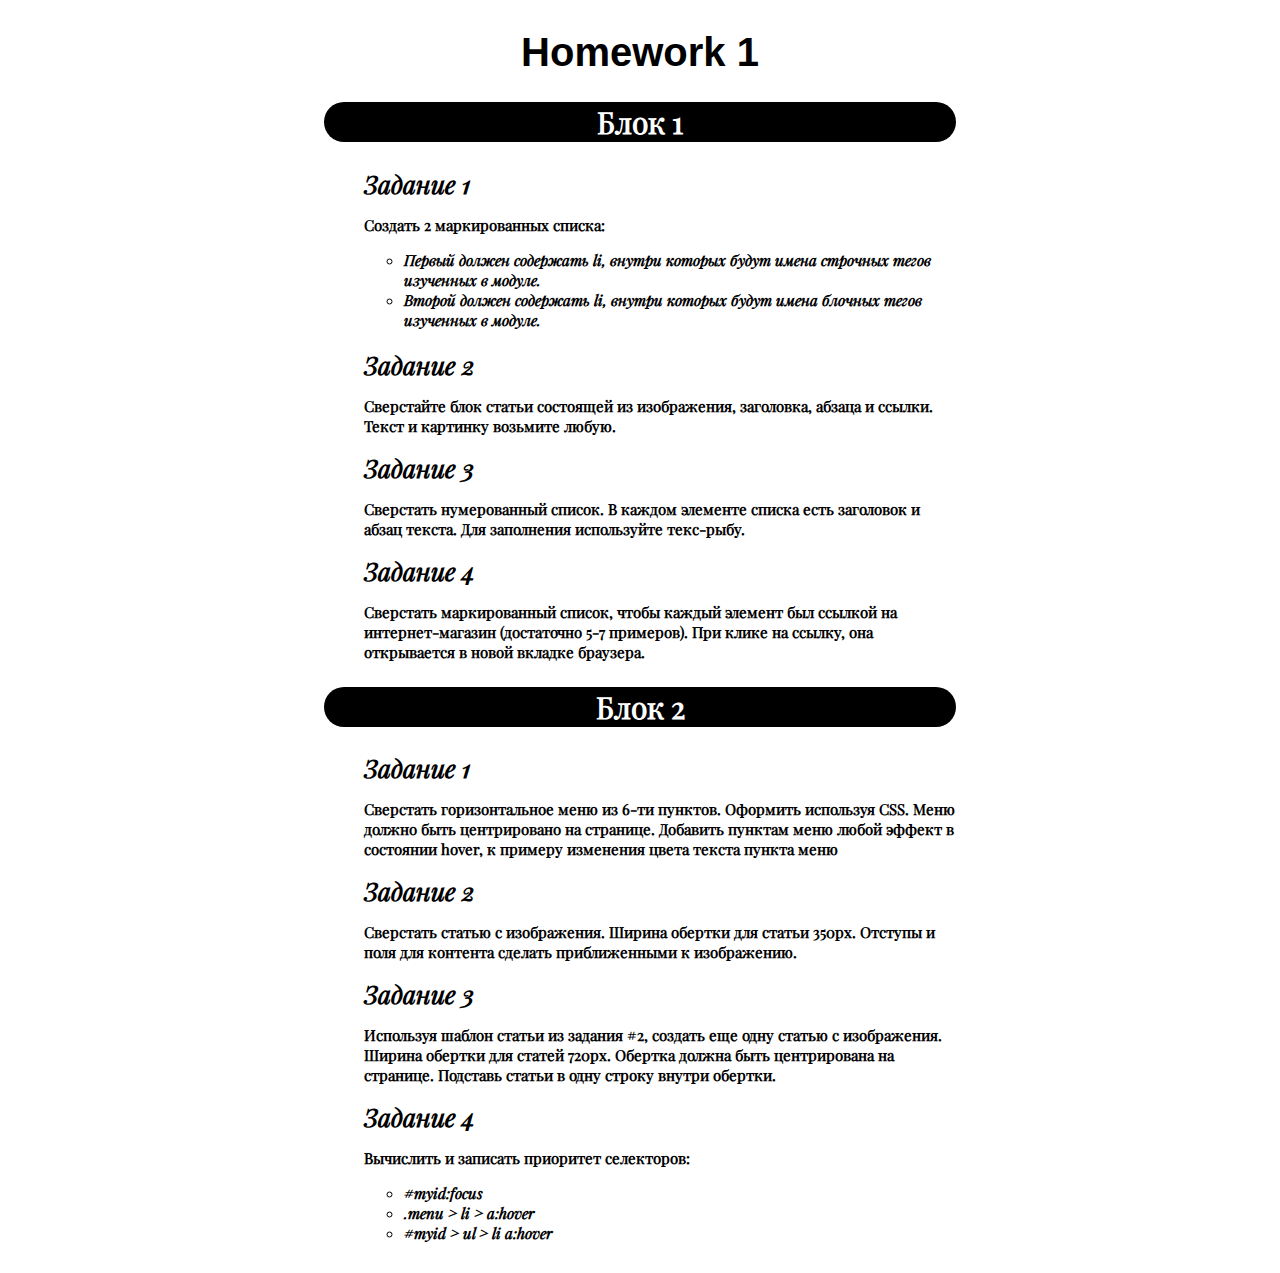
<file: Lesson_22_HTML_CSS/HW_22/index.html>
<!DOCTYPE html>
<html lang="en">
<head>
    <meta charset="UTF-8">
    <link rel="stylesheet" href="css/style.css">
    <title>HW_1</title>
</head>
<body>
    <div class="homework">
        <h1>Homework 1</h1>

        <h2>Блок 1</h2>
        <ol>
            <li>
                <a href="1_tags.html" target="_blank">Задание 1</a>
                <p>Создать 2 маркированных списка:</p>
                <ul>
                    <li>
                        Первый должен содержать li, внутри которых будут
                        имена строчных тегов изученных в модуле.
                    </li>
                    <li>
                        Второй должен содержать li, внутри которых будут
                        имена блочных тегов изученных в модуле.
                    </li>
                </ul>
                <br>
            </li>
            <li>
                <a href="2_article.html" target="_blank">Задание 2</a>
                <p>
                    Сверстайте блок статьи состоящей из изображения, заголовка,
                    абзаца и ссылки. Текст и картинку возьмите любую.
                </p>
            </li>
            <li>
                <a href="3_lorem_ipsum.html" target="_blank">Задание 3</a>
                <p>
                    Сверстать нумерованный список. В каждом элементе списка есть
                    заголовок и абзац текста. Для заполнения используйте текс-рыбу.
                </p>
            </li>
            <li>
                <a href="4_shops.html" target="_blank">Задание 4</a>
                <p>
                    Сверстать маркированный список, чтобы каждый элемент был ссылкой
                    на интернет-магазин (достаточно 5-7 примеров). При клике на ссылку,
                    она открывается в новой вкладке браузера.
                </p>
            </li>
        </ol>
        <h2>Блок 2</h2>
        <ol>
            <li>
                <a href="5_menu.html" target="_blank">Задание 1</a>
                <p>
                    Сверстать горизонтальное меню из 6-ти пунктов. Оформить используя CSS.
                    Меню должно быть центрировано на странице. Добавить пунктам меню любой
                    эффект в состоянии hover, к примеру изменения цвета текста пункта меню
                </p>
            </li>
            <li>
                <a href="6_img_article.html" target="_blank">Задание 2</a>
                <p>
                    Сверстать статью с изображения. Ширина обертки для статьи 350px.
                    Отступы и поля для контента сделать приближенными к изображению.
                </p>
            </li>
            <li>
                <a href="7_two_article.html" target="_blank">Задание 3</a>
                <p>
                    Используя шаблон статьи из задания #2, создать еще одну статью с изображения.
                    Ширина обертки для статей 720px. Обертка должна быть центрирована на странице.
                    Подставь статьи в одну строку внутри обертки.
                </p>
            </li>
            <li>
                <a href="8_selector_priority.html" target="_blank">Задание 4</a>
                <p>Вычислить и записать приоритет селекторов:</p>
                <ul>
                    <li>#myid:focus</li>
                    <li>.menu > li > a:hover</li>
                    <li>#myid > ul > li a:hover</li>
                </ul>
            </li>
        </ol>
    </div>
</body>
</html>
</file>
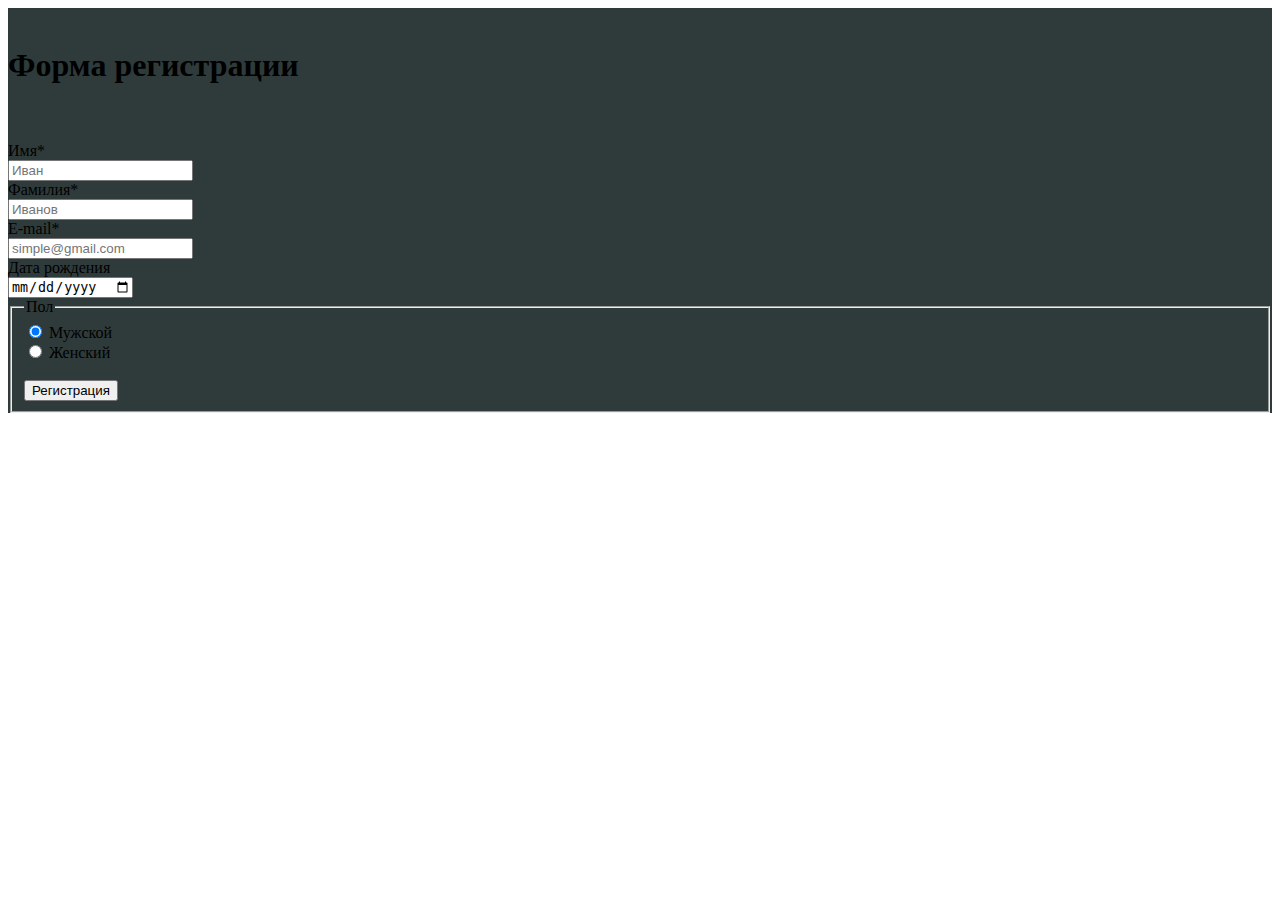
<file: Lesson_09/PR_09/form_with_bootstrap.html>
<!doctype html>
<html lang="en">
<head>
    <meta charset="utf-8">
    <meta name="viewport" content="width=device-width, initial-scale=1">
    <title>registration form</title>
    <link href="https://cdn.jsdelivr.net/npm/bootstrap@5.2.0/dist/css/bootstrap.min.css" rel="stylesheet" integrity="sha384-gH2yIJqKdNHPEq0n4Mqa/HGKIhSkIHeL5AyhkYV8i59U5AR6csBvApHHNl/vI1Bx" crossorigin="anonymous">
</head>
    <body>
        <div class="container bg-gradient" style="background-color: rgb(47, 59, 59) ">
            <br>
            <h1 class="text-light text-center fs-1" style="--bs-text-opacity: .7;">Форма регистрации</h1>
            <br>
            <br>
            <form>
                <div class="row mb-3 ">
                    <label for="name" class="col-sm-3 col-form-label text-light text-end fs-5">Имя*</label>           
                    <div class="col-sm-6">
                        <input type="text" class="form-control form-control-lg text-bg-dark bg-gradient shadow" name="name" id="name" placeholder="Иван" required>
                    </div>
                </div>
                
                <div class="row mb-3">
                    <label for="surname" class="col-sm-3 col-form-label text-light text-end fs-5">Фамилия*</label>           
                    <div class="col-sm-6">
                        <input type="text" class="form-control form-control-lg text-bg-dark bg-gradient shadow" name="surname" id="surname" placeholder="Иванов" required>
                    </div>
                </div>

                <div class="row mb-3">
                    <label for="email" class="col-sm-3 col-form-label text-light text-end fs-5">E-mail*</label>           
                    <div class="col-sm-6">
                        <input type="email" class="form-control form-control-lg text-bg-dark bg-gradient shadow" name="email" id="email" placeholder="simple@gmail.com" required>
                    </div>
                </div>

                <div class="row mb-3">
                    <label for="birthday" class="col-sm-3 col-form-label text-light text-end fs-5">Дата рождения</label>
                    <div class="col-sm-3">
                        <input type="date" class="form-control form-control-lg text-bg-dark bg-gradient shadow" name="birthday" id="birthday">
                    </div>
                </div>
                
                <fieldset class="row mb-3">
                <legend class="col-form-label col-sm-3 pt-0 text-light text-end fs-5">Пол</legend>
                <div class="col-sm-8">
                    <div class="form-check">
                        <input class="form-check-input" type="radio" name="sex" id="men" value="men" checked>
                        <label class="form-check-label text-light" for="men">Мужской</label>
                    </div>
                    
                    <div class="form-check">
                        <input class="form-check-input" type="radio" name="sex" id="women" value="women">
                        <label class="form-check-label text-light" for="women">Женский</label>
                    </div>
                    <br>
                </div>
                
                <div class="d-grid row mb-3 col-sm-3 mx-auto">
                    <button class="btn btn-success bg-gradient shadow fs-5" neme="registration" id="registration" type="submit">Регистрация</button>
                    <br>
                </div>
            </form>
        </div>    
    </body>
</html>
</file>
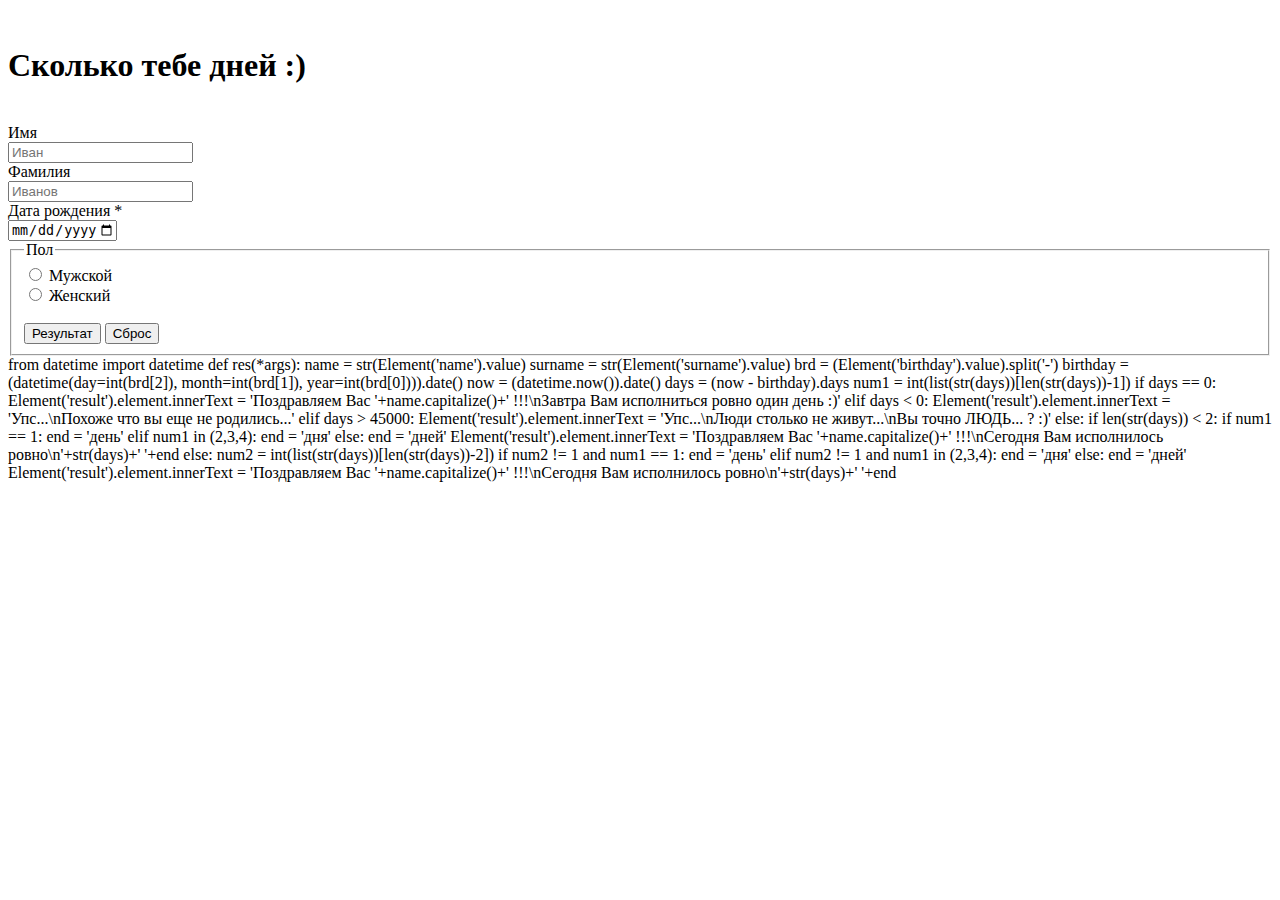
<file: Lesson_09/PR_09/How_many_days.html>
<!doctype html>
<html lang="en">
  <head>
    <meta charset="utf-8">
    <meta name="viewport" content="width=device-width, initial-scale=1">
    <title>How many days</title>
    <link href="https://cdn.jsdelivr.net/npm/bootstrap@5.2.0/dist/css/bootstrap.min.css" rel="stylesheet" integrity="sha384-gH2yIJqKdNHPEq0n4Mqa/HGKIhSkIHeL5AyhkYV8i59U5AR6csBvApHHNl/vI1Bx" crossorigin="anonymous">
    <link rel="stylesheet" href="https://pyscript.net/alpha/pyscript.css" />
    <script defer src="https://pyscript.net/alpha/pyscript.js"></script> 
  </head>
  <body>
        <div class="container mw-100 bg-gradient">
            <br>
            <h1 class="text-dark text-center fs-1 fw-bolder text-opacity-75">Сколько тебе дней :)</h1>
            <br>
            <div class="row mb-3 ">
                <label for="name" class="col-sm-4 col-form-label text-dark text-end fs-5 fw-semibold text-opacity-75 fst-italic">Имя</label>           
                <div class="col-sm-4">
                    <input type="text" class="form-control form-control-lg text-bg-dark bg-gradient shadow-lg" style="--bs-bg-opacity: .8;" id="name" placeholder="Иван">
                </div>
            </div>                
            <div class="row mb-3">
                <label for="surname" class="col-sm-4 col-form-label text-dark text-end fs-5 fw-semibold text-opacity-75 fst-italic">Фамилия</label>           
                <div class="col-sm-4">
                    <input type="text" class="form-control form-control-lg text-bg-dark bg-gradient shadow-lg" style="--bs-bg-opacity: .8;" id="surname" placeholder="Иванов">
                </div>
            </div>
            <div class="row mb-3">
                <label for="birthday" class="col-sm-4 col-form-label text-dark text-end fs-5 fw-semibold text-opacity-75 fst-italic">Дата рождения *</label>
                <div class="col-sm-2">
                    <input type="date" class="form-control form-control-lg text-bg-dark bg-gradient shadow" style="--bs-bg-opacity: .8;" id="birthday" max="2022-01-01">
                </div>
            </div>                
            <fieldset class="row mb-3">
            <legend class="col-form-label col-sm-4 pt-0 text-dark text-end fs-5 fw-semibold text-opacity-75 fst-italic">Пол</legend>
            <div class="col-sm-8">
                <div class="form-check">
                    <input class="form-check-input" type="radio" name="sex" id="men" value="men">
                    <label class="form-check-label text-dark" for="men">Мужской</label>
                </div>                   
                <div class="form-check">
                    <input class="form-check-input" type="radio" name="sex" id="women" value="women">
                    <label class="form-check-label text-dark" for="women">Женский</label>
                </div>
                <br>
            </div>               
            <div class="d-grid gap-2 col-sm-3 mx-auto">
            <button class="btn btn-outline-success bg-gradient shadow fs-5" id="submit" type="submit" pys-onClick="res">Результат</button>
            <button class="btn btn-outline-danger bg-gradient shadow fs-5" onClick="history.go(0);">Сброс</button>
            <br>
            </div>                   
            <div class="row mb-3"><span id="result" class="fs-2 text-dark fst-italic text-center fw-bolder text-opacity-75"></span></div>
        </div>    
    <py-script>
        from datetime import datetime
        
        def res(*args):
            name = str(Element('name').value)
            surname = str(Element('surname').value)
            brd = (Element('birthday').value).split('-')
            birthday = (datetime(day=int(brd[2]), month=int(brd[1]), year=int(brd[0]))).date()
            now = (datetime.now()).date()
            days = (now - birthday).days
            num1 = int(list(str(days))[len(str(days))-1])

            if days == 0:
                Element('result').element.innerText = 'Поздравляем Вас '+name.capitalize()+' !!!\nЗавтра Вам исполниться ровно один день :)'
            elif days < 0:
                Element('result').element.innerText = 'Упс...\nПохоже что вы еще не родились...'
            elif days > 45000:
                Element('result').element.innerText = 'Упс...\nЛюди столько не живут...\nВы точно ЛЮДЬ... ? :)'
            else:
                if len(str(days)) < 2:
                    if num1 == 1:
                        end = 'день'
                    elif num1 in (2,3,4):
                        end = 'дня'
                    else:
                        end = 'дней'
                    Element('result').element.innerText = 'Поздравляем Вас '+name.capitalize()+' !!!\nСегодня Вам исполнилось ровно\n'+str(days)+' '+end                        
                else:
                    num2 = int(list(str(days))[len(str(days))-2])            
                    if num2 != 1 and num1 == 1:
                        end = 'день'
                    elif num2 != 1 and num1 in (2,3,4):
                        end = 'дня'
                    else:
                        end = 'дней'
                    Element('result').element.innerText = 'Поздравляем Вас '+name.capitalize()+' !!!\nСегодня Вам исполнилось ровно\n'+str(days)+' '+end
    </py-script>
  </body>
</html>
</file>
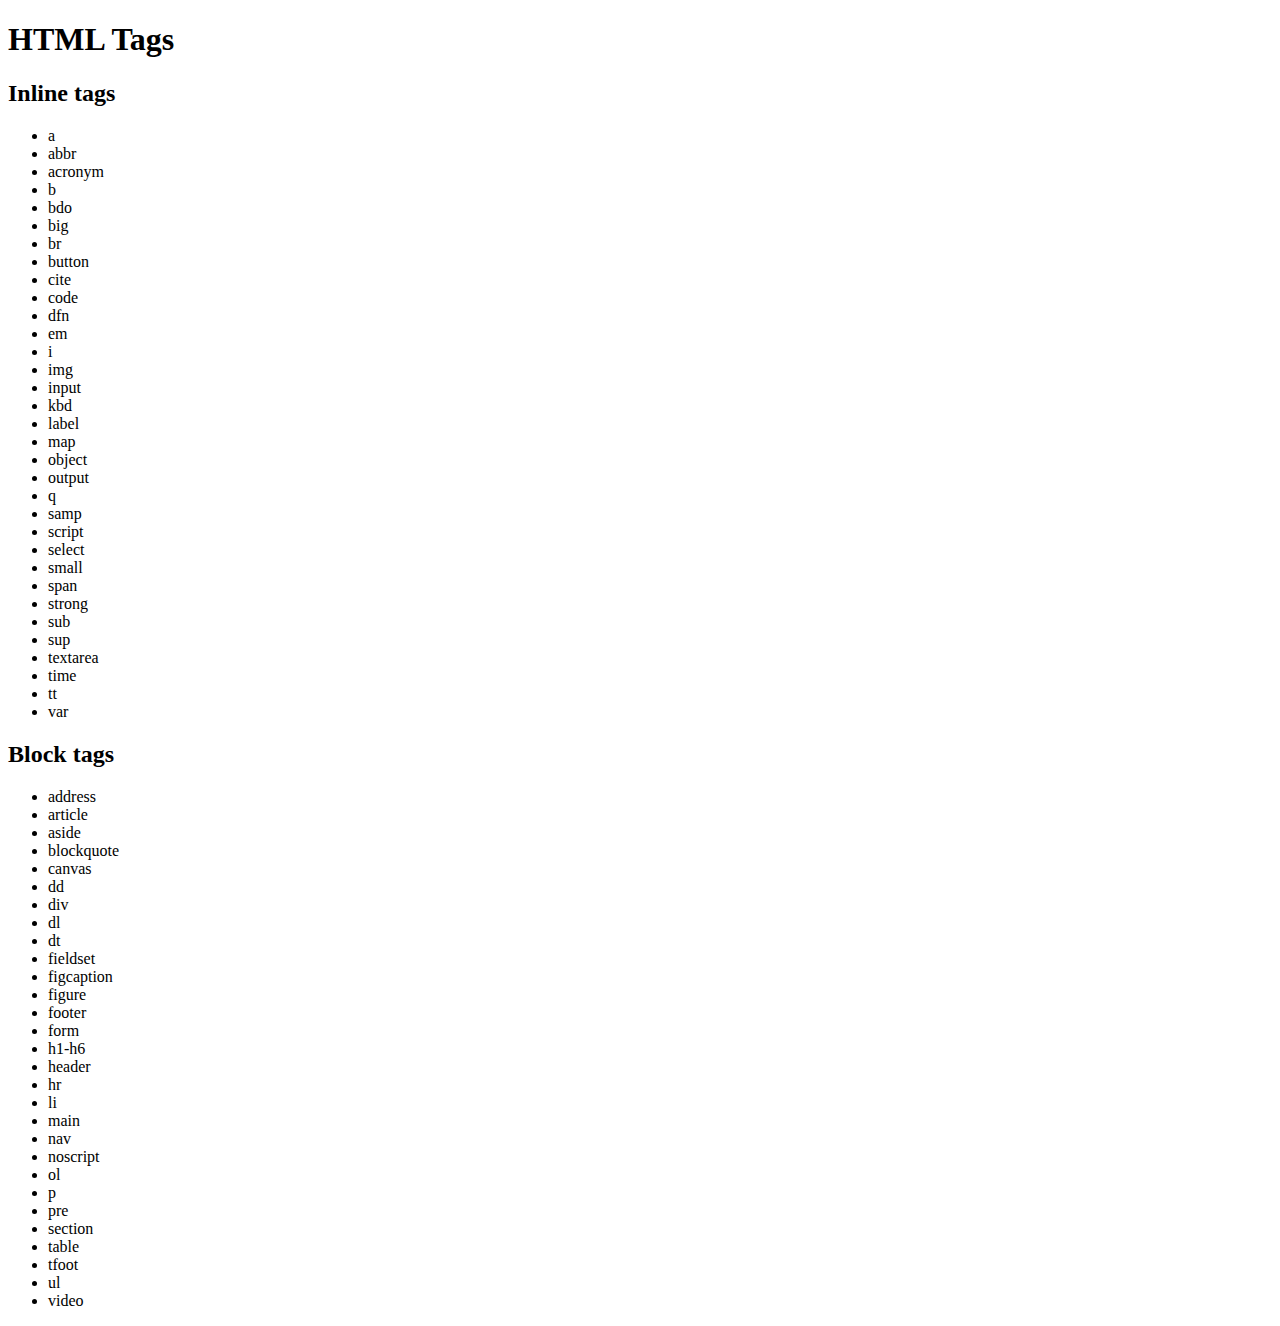
<file: Lesson_22_HTML_CSS/HW_22/1_tags.html>
<!DOCTYPE html>
<html lang="en">
<head>
    <meta charset="UTF-8">
    <title>Пункт 1 Задание 1</title>
</head>
<body>
    <h1>HTML Tags</h1>

    <h2>Inline tags</h2>
    <ul>
        <li>a</li>
        <li>abbr</li>
        <li>acronym</li>
        <li>b</li>
        <li>bdo</li>
        <li>big</li>
        <li>br</li>
        <li>button</li>
        <li>cite</li>
        <li>code</li>
        <li>dfn</li>
        <li>em</li>
        <li>i</li>
        <li>img</li>
        <li>input</li>
        <li>kbd</li>
        <li>label</li>
        <li>map</li>
        <li>object</li>
        <li>output</li>
        <li>q</li>
        <li>samp</li>
        <li>script</li>
        <li>select</li>
        <li>small</li>
        <li>span</li>
        <li>strong</li>
        <li>sub</li>
        <li>sup</li>
        <li>textarea</li>
        <li>time</li>
        <li>tt</li>
        <li>var</li>
    </ul>

    <h2>Block tags</h2>
    <ul>
        <li>address</li>
        <li>article</li>
        <li>aside</li>
        <li>blockquote</li>
        <li>canvas</li>
        <li>dd</li>
        <li>div</li>
        <li>dl</li>
        <li>dt</li>
        <li>fieldset</li>
        <li>figcaption</li>
        <li>figure</li>
        <li>footer</li>
        <li>form</li>
        <li>h1-h6</li>
        <li>header</li>
        <li>hr</li>
        <li>li</li>
        <li>main</li>
        <li>nav</li>
        <li>noscript</li>
        <li>ol</li>
        <li>p</li>
        <li>pre</li>
        <li>section</li>
        <li>table</li>
        <li>tfoot</li>
        <li>ul</li>
        <li>video</li>
    </ul>
</body>
</html>
</file>
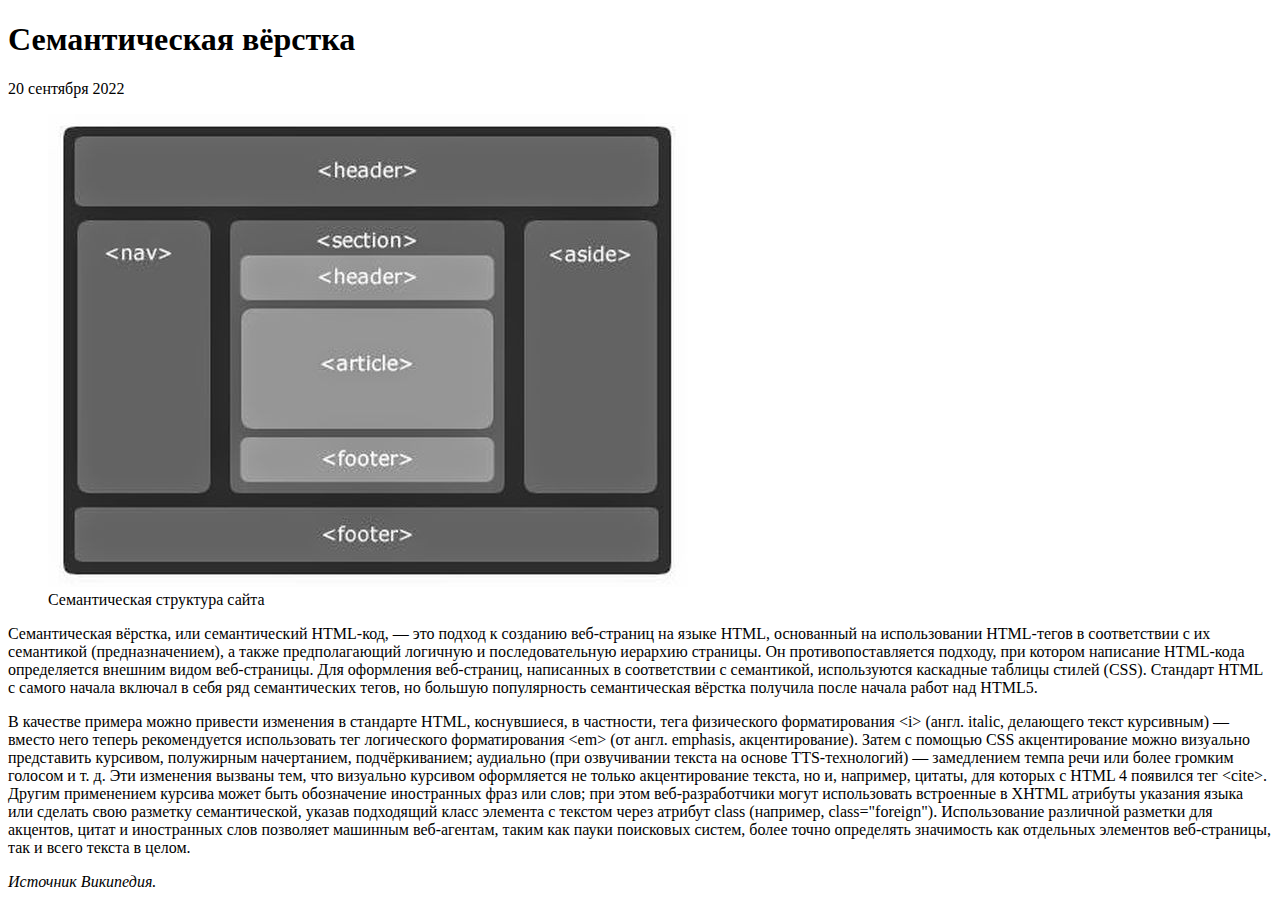
<file: Lesson_22_HTML_CSS/HW_22/2_article.html>
<!DOCTYPE html>
<html lang="en">
<head>
    <meta charset="UTF-8">
    <title>Пункт 1 Задание 2</title>
</head>
<body>
    <main>
        <article>
            <header>
                <h1>Семантическая вёрстка</h1>
                <time datetime="2022-09-20">20 сентября 2022</time>
            </header>

            <figure>
                <img src="img/structure.jpg" alt="Section tags image" />
                <figcaption>Семантическая структура сайта</figcaption>
            </figure>

            <p>
                Семантическая вёрстка, или семантический HTML-код, — это подход к созданию
                веб-страниц на языке HTML, основанный на использовании HTML-тегов в соответствии
                с их семантикой (предназначением), а также предполагающий логичную и последовательную
                иерархию страницы. Он противопоставляется подходу, при котором написание HTML-кода
                определяется внешним видом веб-страницы. Для оформления веб-страниц, написанных в
                соответствии с семантикой, используются каскадные таблицы стилей (CSS). Стандарт HTML
                с самого начала включал в себя ряд семантических тегов, но большую популярность
                семантическая вёрстка получила после начала работ над HTML5.</p>
            <p>
                В качестве примера можно привести изменения в стандарте HTML, коснувшиеся, в частности,
                тега физического форматирования &lt;i&gt; (англ. italic, делающего текст курсивным)
                — вместо него теперь рекомендуется использовать тег логического форматирования &lt;em&gt;
                (от англ. emphasis, акцентирование). Затем с помощью CSS акцентирование можно визуально
                представить курсивом, полужирным начертанием, подчёркиванием; аудиально (при озвучивании
                текста на основе TTS-технологий) — замедлением темпа речи или более громким голосом и т. д.
                Эти изменения вызваны тем, что визуально курсивом оформляется не только акцентирование
                текста, но и, например, цитаты, для которых с HTML 4 появился тег &lt;cite&gt;. Другим
                применением курсива может быть обозначение иностранных фраз или слов; при этом
                веб-разработчики могут использовать встроенные в XHTML атрибуты указания языка или
                сделать свою разметку семантической, указав подходящий класс элемента с текстом через атрибут
                class (например, class="foreign"). Использование различной разметки для акцентов, цитат и
                иностранных слов позволяет машинным веб-агентам, таким как пауки поисковых систем, более точно
                определять значимость как отдельных элементов веб-страницы, так и всего текста в целом.</p>

            <address>
                Источник Википедия.
            </address>
        </article>
    </main>
</body>
</html>
</file>
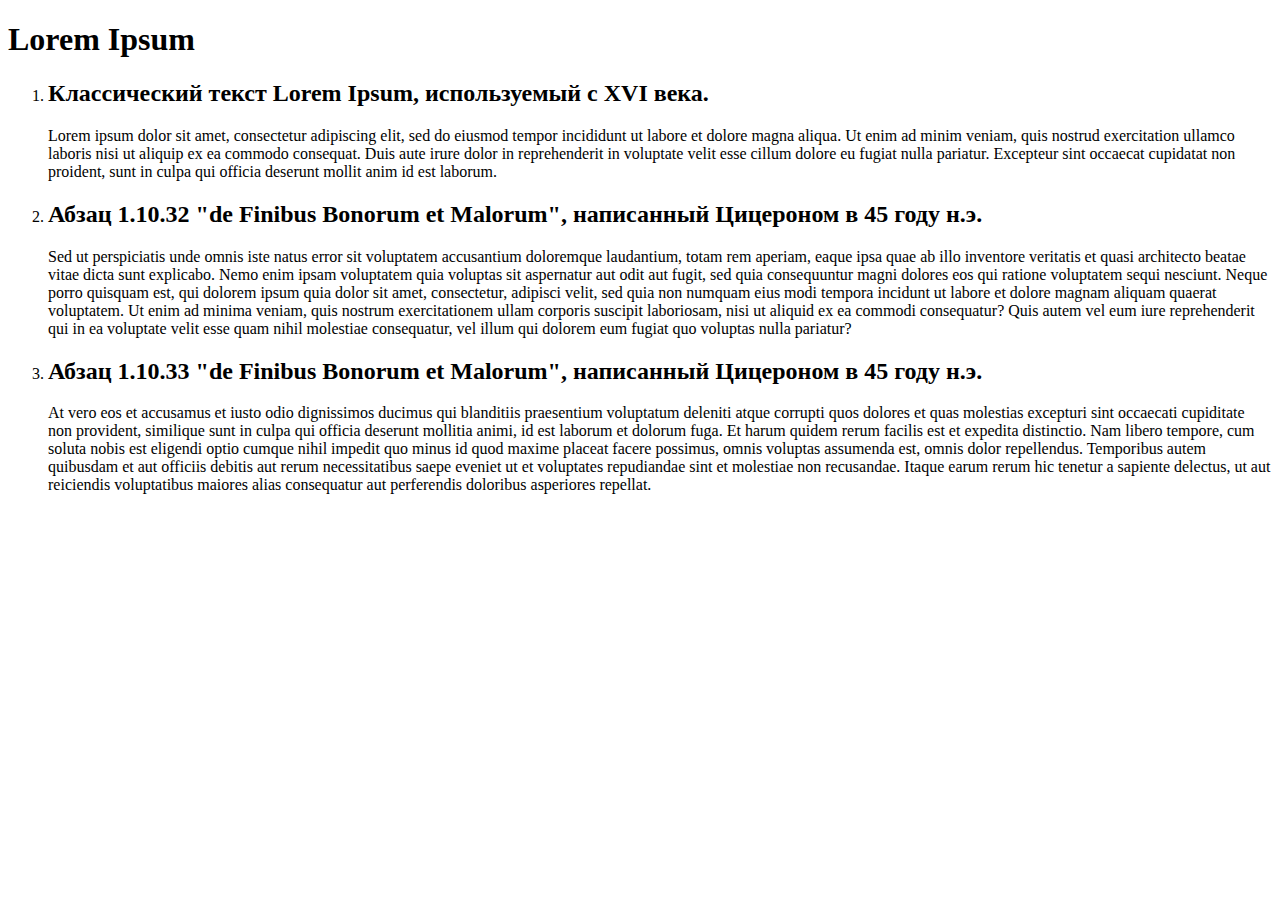
<file: Lesson_22_HTML_CSS/HW_22/3_lorem_ipsum.html>
<!DOCTYPE html>
<html lang="en">
<head>
    <meta charset="UTF-8">
    <title>Пункт 1 Задание 3</title>
</head>
<body>
    <h1>Lorem Ipsum</h1>

    <ol>
        <li>
            <h2>
                Классический текст Lorem Ipsum, используемый с XVI века.
            </h2>
            <p>
                Lorem ipsum dolor sit amet, consectetur adipiscing elit, sed
                do eiusmod tempor incididunt ut labore et dolore magna aliqua.
                Ut enim ad minim veniam, quis nostrud exercitation ullamco
                laboris nisi ut aliquip ex ea commodo consequat. Duis aute
                irure dolor in reprehenderit in voluptate velit esse cillum
                dolore eu fugiat nulla pariatur. Excepteur sint occaecat
                cupidatat non proident, sunt in culpa qui officia deserunt
                mollit anim id est laborum.
            </p>
        </li>
        <li>
            <h2>
                Абзац 1.10.32 "de Finibus Bonorum et Malorum", написанный
                Цицероном в 45 году н.э.
            </h2>
            <p>
                Sed ut perspiciatis unde omnis iste natus error sit voluptatem
                accusantium doloremque laudantium, totam rem aperiam, eaque ipsa
                quae ab illo inventore veritatis et quasi architecto beatae vitae
                dicta sunt explicabo. Nemo enim ipsam voluptatem quia voluptas
                sit aspernatur aut odit aut fugit, sed quia consequuntur magni
                dolores eos qui ratione voluptatem sequi nesciunt. Neque porro
                quisquam est, qui dolorem ipsum quia dolor sit amet, consectetur,
                adipisci velit, sed quia non numquam eius modi tempora incidunt
                ut labore et dolore magnam aliquam quaerat voluptatem. Ut enim
                ad minima veniam, quis nostrum exercitationem ullam corporis
                suscipit laboriosam, nisi ut aliquid ex ea commodi consequatur?
                Quis autem vel eum iure reprehenderit qui in ea voluptate velit
                esse quam nihil molestiae consequatur, vel illum qui dolorem eum
                fugiat quo voluptas nulla pariatur?
            </p>
        </li>
        <li>
            <h2>
                Абзац 1.10.33 "de Finibus Bonorum et Malorum", написанный Цицероном
                в 45 году н.э.
            </h2>
            <p>
                At vero eos et accusamus et iusto odio dignissimos ducimus qui blanditiis
                praesentium voluptatum deleniti atque corrupti quos dolores et quas
                molestias excepturi sint occaecati cupiditate non provident, similique
                sunt in culpa qui officia deserunt mollitia animi, id est laborum et dolorum
                fuga. Et harum quidem rerum facilis est et expedita distinctio. Nam libero
                tempore, cum soluta nobis est eligendi optio cumque nihil impedit quo minus
                id quod maxime placeat facere possimus, omnis voluptas assumenda est, omnis
                dolor repellendus. Temporibus autem quibusdam et aut officiis debitis aut
                rerum necessitatibus saepe eveniet ut et voluptates repudiandae sint et
                molestiae non recusandae. Itaque earum rerum hic tenetur a sapiente delectus,
                ut aut reiciendis voluptatibus maiores alias consequatur aut perferendis
                doloribus asperiores repellat.
            </p>
        </li>
    </ol>
</body>
</html>
</file>
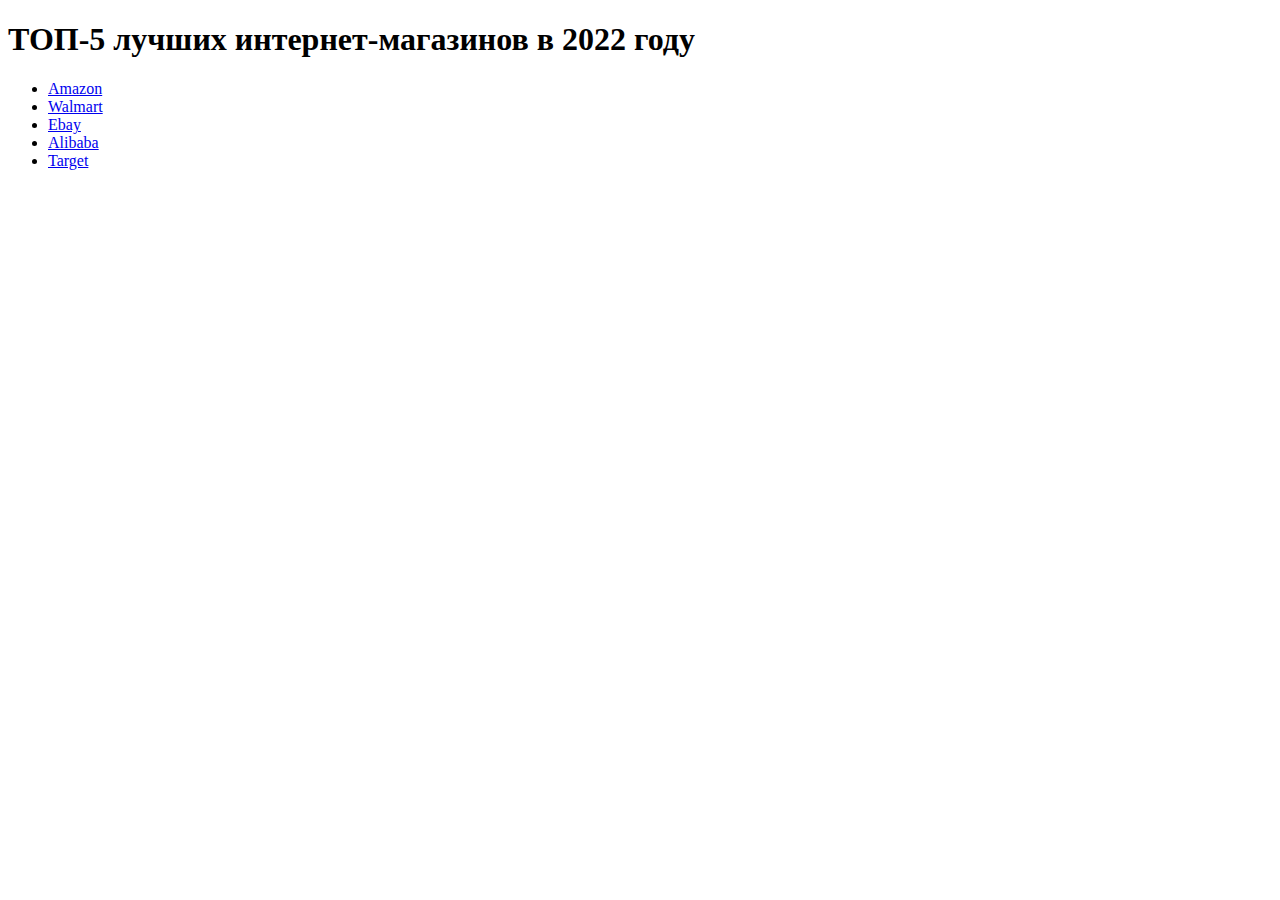
<file: Lesson_22_HTML_CSS/HW_22/4_shops.html>
<!DOCTYPE html>
<html lang="en">
<head>
    <meta charset="UTF-8">
    <title>Пункт 1 Задание 4</title>
</head>
<body>
    <h1>ТОП-5 лучших интернет-магазинов в 2022 году</h1>

    <ul>
        <li>
            <a href="https://www.amazon.com/" target="_blank">Amazon</a>
        </li>
        <li>
            <a href="https://www.walmart.com/" target="_blank">Walmart</a>
        </li>
        <li>
            <a href="https://www.ebay.com/" target="_blank">Ebay</a>
        </li>
        <li>
            <a href="https://www.alibaba.com/" target="_blank">Alibaba</a>
        </li>
        <li>
            <a href="https://www.target.com/" target="_blank">Target</a>
        </li>
    </ul>
</body>
</html>
</file>
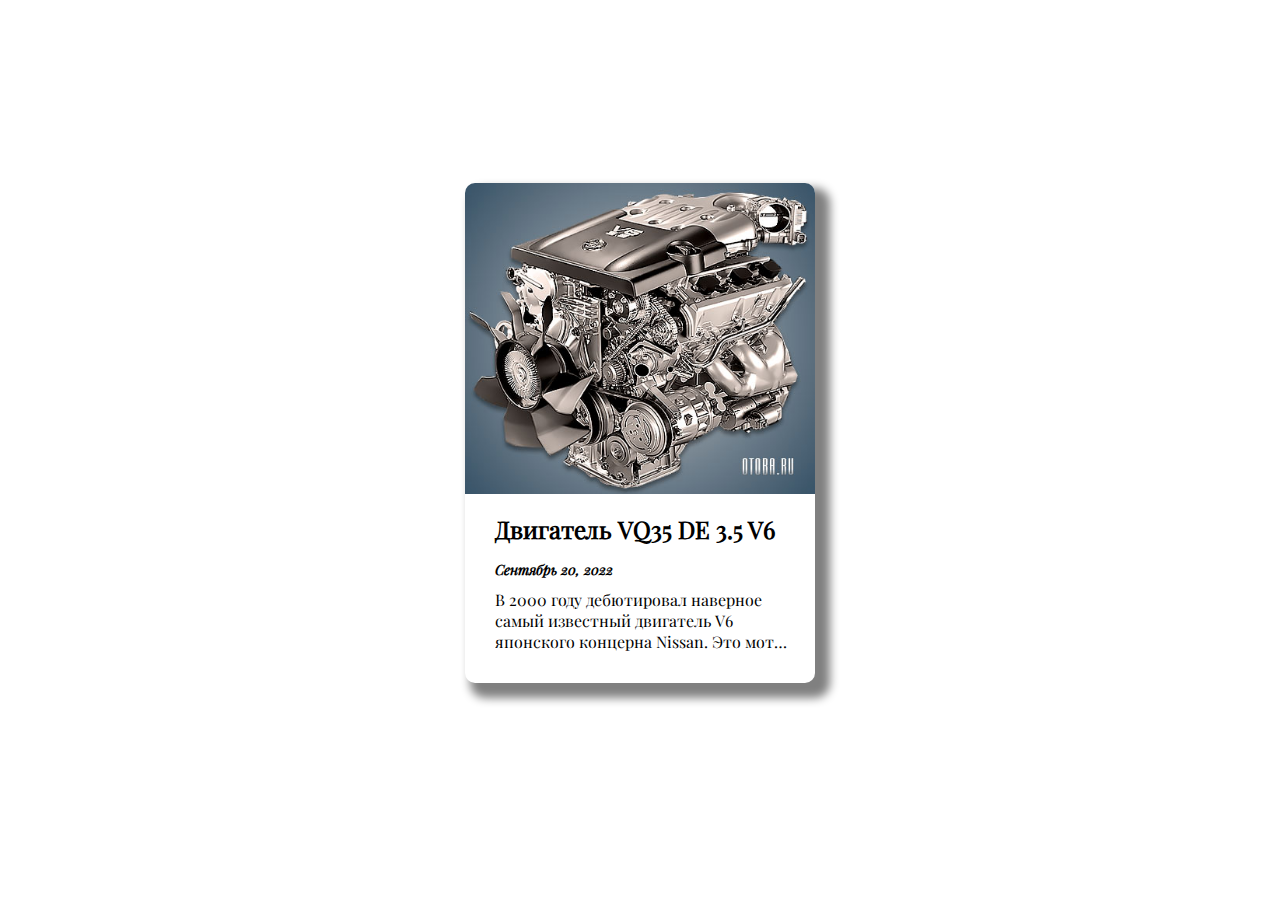
<file: Lesson_22_HTML_CSS/HW_22/6_img_article.html>
<!DOCTYPE html>
<html lang="en">
<head>
    <meta charset="UTF-8">
    <title>Пункт 2 Задание 2</title>
    <link rel="stylesheet" href="css/style.css">
</head>
<body>
    <main class="main-block">
        <article class="container">
            <img src="img/vq35de.jpg"  alt="VQ35DE" />
            <h2>Двигатель VQ35 DE 3.5 V6</h2>
            <time datetime="2022-09-20">Сентябрь 20, 2022</time>
            <p>
                В 2000 году дебютировал наверное самый известный двигатель V6 японского концерна Nissan.
                Это мотор с алюминиевым блоком цилиндров, парой DOHC головок и цепным приводом ГРМ.
                На впускных распредвалах двигателя стоит система изменения фаз газораспределения CVTCS.
                К особенностям мотора относят нейлоновый впускной коллектор, кованые шатуны и коленвал,
                молибденовое покрытие поршней, а также обработка трущихся деталей до зеркального блеска.
                А вот гидрокомпенсаторы тут не предусмотрены и клапанам периодически нужна регулировка.
            </p>
        </article>
    </main>
</body>
</html>
</file>
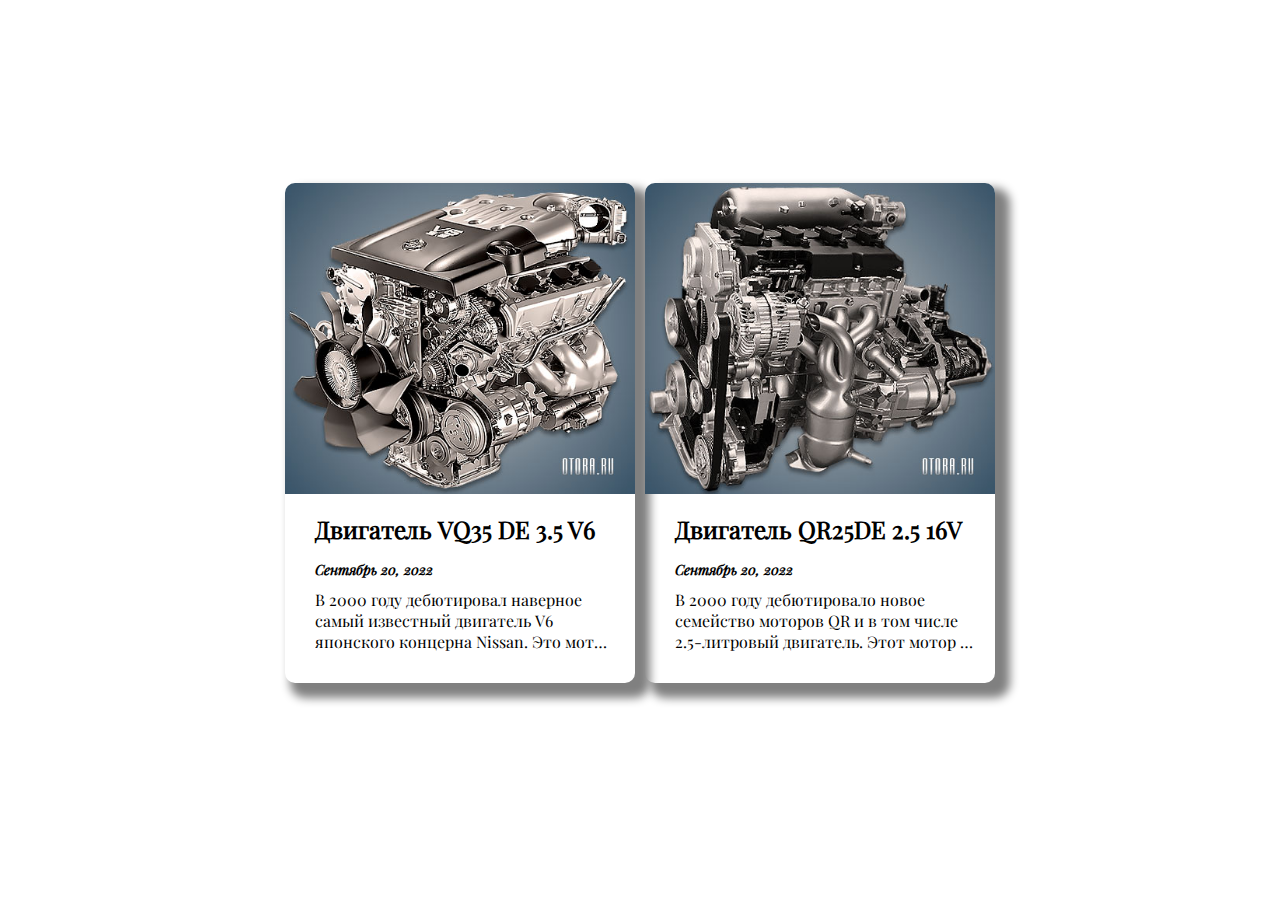
<file: Lesson_22_HTML_CSS/HW_22/7_two_article.html>
<!DOCTYPE html>
<html lang="en">
<head>
    <meta charset="UTF-8">
    <link rel="stylesheet" href="css/style.css">
    <title>Пункт 2 Задание 3</title>
</head>
<body>
    <main class="main-block">
        <article class="container">
            <img src="img/vq35de.jpg" alt="VQ35DE" />
            <h2>Двигатель VQ35 DE 3.5 V6</h2>
            <time datetime="2022-09-20">Сентябрь 20, 2022</time>
            <p>
                В 2000 году дебютировал наверное самый известный двигатель V6 японского концерна Nissan.
                Это мотор с алюминиевым блоком цилиндров, парой DOHC головок и цепным приводом ГРМ.
                На впускных распредвалах двигателя стоит система изменения фаз газораспределения CVTCS.
                К особенностям мотора относят нейлоновый впускной коллектор, кованые шатуны и коленвал,
                молибденовое покрытие поршней, а также обработка трущихся деталей до зеркального блеска.
                А вот гидрокомпенсаторы тут не предусмотрены и клапанам периодически нужна регулировка.
            </p>
        </article>
        <article class="container">
            <img src="img/qr25de.jpg" alt="QR25DE" />
            <h2>Двигатель QR25DE 2.5 16V</h2>
            <time datetime="2022-09-20">Сентябрь 20, 2022</time>
            <p>
                В 2000 году дебютировало новое семейство моторов QR и в том числе 2.5-литровый двигатель.
                Этот мотор с распределенным впрыском топлива имел довольно прогрессивную конструкцию:
                алюминиевый 4-ех цилиндровый блок с чугунными гильзами и открытой рубашкой охлаждения,
                алюминиевую 16-клапанную ГБЦ без гидрокомпенсаторов и систему фазорегуляции на впуске,
                привод ГРМ пластинчатой цепью, индивидуальные катушки зажигания, а еще блок балансиров.
            </p>
        </article>
    </main>
</body>
</html>
</file>
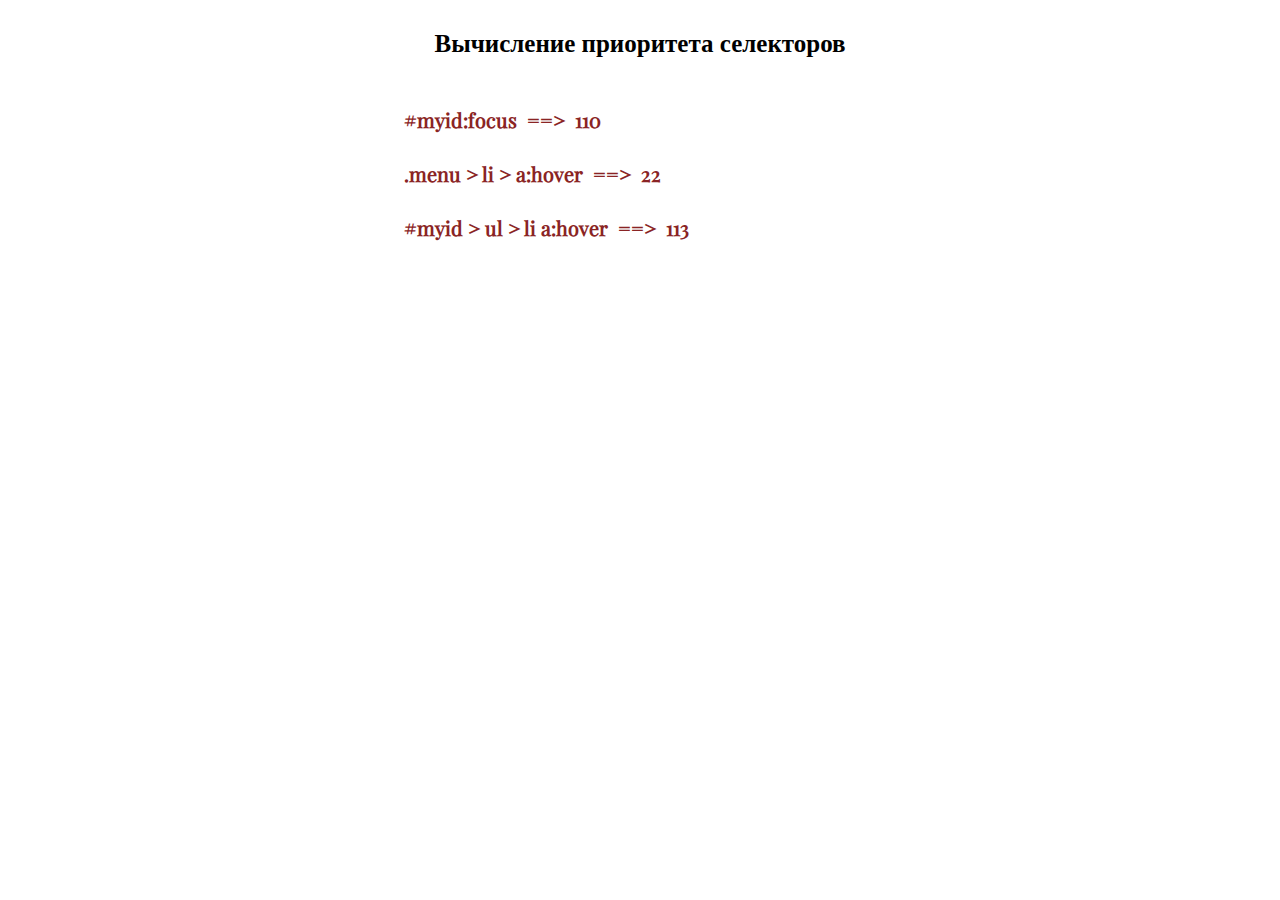
<file: Lesson_22_HTML_CSS/HW_22/8_selector_priority.html>
<!DOCTYPE html>
<html lang="en">
<head>
    <meta charset="UTF-8">
    <link rel="stylesheet" href="css/style.css">
    <title>Пункт 2 Задание 4</title>
</head>
<body>
    <div class="selector">
        <h2>Вычисление приоритета селекторов</h2>
        <pre>
            <code>
                #myid:focus  ==>  110

                .menu > li > a:hover  ==>  22

                #myid > ul > li a:hover  ==>  113
            </code>
        </pre>
    </div>
</body>
</html>
</file>
<file: Lesson_22_HTML_CSS/HW_22/css/style.css>
@font-face {
    font-family: "PlayfairDisplay";
    src: url("../fonts/PlayfairDisplay-Regular.ttf") format("truetype");
    font-weight: 400;
    font-style: normal;
}

@font-face {
    font-family: "PlayfairDisplayItalic";
    src: url("../fonts/PlayfairDisplay-Italic.ttf") format("truetype");
    font-weight: 400;
    font-style: normal;
}


.menu {
    display: flex;
    list-style: none;
    justify-content: center;
}

.menu li a {
    font-family: PlayfairDisplay, sans-serif;
    font-weight: bold;
    font-size: 26px;
    color: #000000;
    padding: 1em;
    display: block;
    text-decoration: none;
}

.menu li a:hover {
    background: #c3c4c7;
    border-radius: 20px;
}


.main-block {
    display: flex;
    width: 720px;
    height: 90vh;
    padding: 20px;
    margin: 0 auto ;
    align-items: center;
    justify-content: center;
}

.container {
    width: 350px;
    height: 500px;
    margin: 0 auto;
    box-shadow: 10px 10px 10px 5px gray;
    border-radius: 10px;
}

.container:hover {
    height: 85vh;
}

.container:hover p {
    overflow: visible;
    display: inherit;
    font-weight: bold;
}

.container:hover img{
    transform: scale(1.1);
}

.container img{
    transition: all 1s ease;
    width: 350px;
    border-top-left-radius: 10px;
    border-top-right-radius: 10px;
}

.container h2{
    width: 350px;
    font-family: PlayfairDisplay, sans-serif;
    font-size: 24px;
    margin: 15px 30px;
}

.container time{
    width: 350px;
    font-family: PlayfairDisplayItalic, sans-serif;
    font-weight:bold;
    font-size: 14px;
    margin: 15px 30px;
}

.container p{
	overflow: hidden;
	text-overflow: ellipsis;
	display: -webkit-box;
	-webkit-line-clamp: 3;
	-webkit-box-orient: vertical;
    font-family: PlayfairDisplay, sans-serif;
    margin: 10px 20px 0 30px;
}


.homework {
    margin: 30px 25%;
}

.homework h1{
    font-family: PlayfairDisplayI, sans-serif;
    font-size: 40px;
    text-align: center;
}

.homework h2 {
    font-family: PlayfairDisplay, sans-serif;
    font-size: 30px;
    color: white;
    text-align: center;
    background: black;
    border-radius: 20px;
}

.homework ol > li{
    list-style-type: none;
}

.homework ol li a {
    text-decoration: none;
    color: #000000;
    font-family: PlayfairDisplayItalic, sans-serif;
    font-weight: bold;
    font-size: 25px;
}

.homework ol li a:hover {
    font-size: 27px;
    color: #ffffff;
    padding: 10px;
    border-radius: 30px;
    background: #000000;
}

.homework ol li p {
    font-family: PlayfairDisplay, sans-serif;
    font-weight: bold;
    font-size: 15px;
}

.homework ol li ul {
    font-family: PlayfairDisplayItalic, sans-serif;
    font-weight: bold;
    font-size: 15px;
}


.selector {
    margin: 30px 25%;
}

.selector h2 {
    text-align: center;
    font-size: 25px;
}

.selector pre code {
    justify-content: center;
    font-family: PlayfairDisplay, sans-serif;
    font-size: 20px;
    font-weight: bold;
    color: #8a2424;
}
</file>
